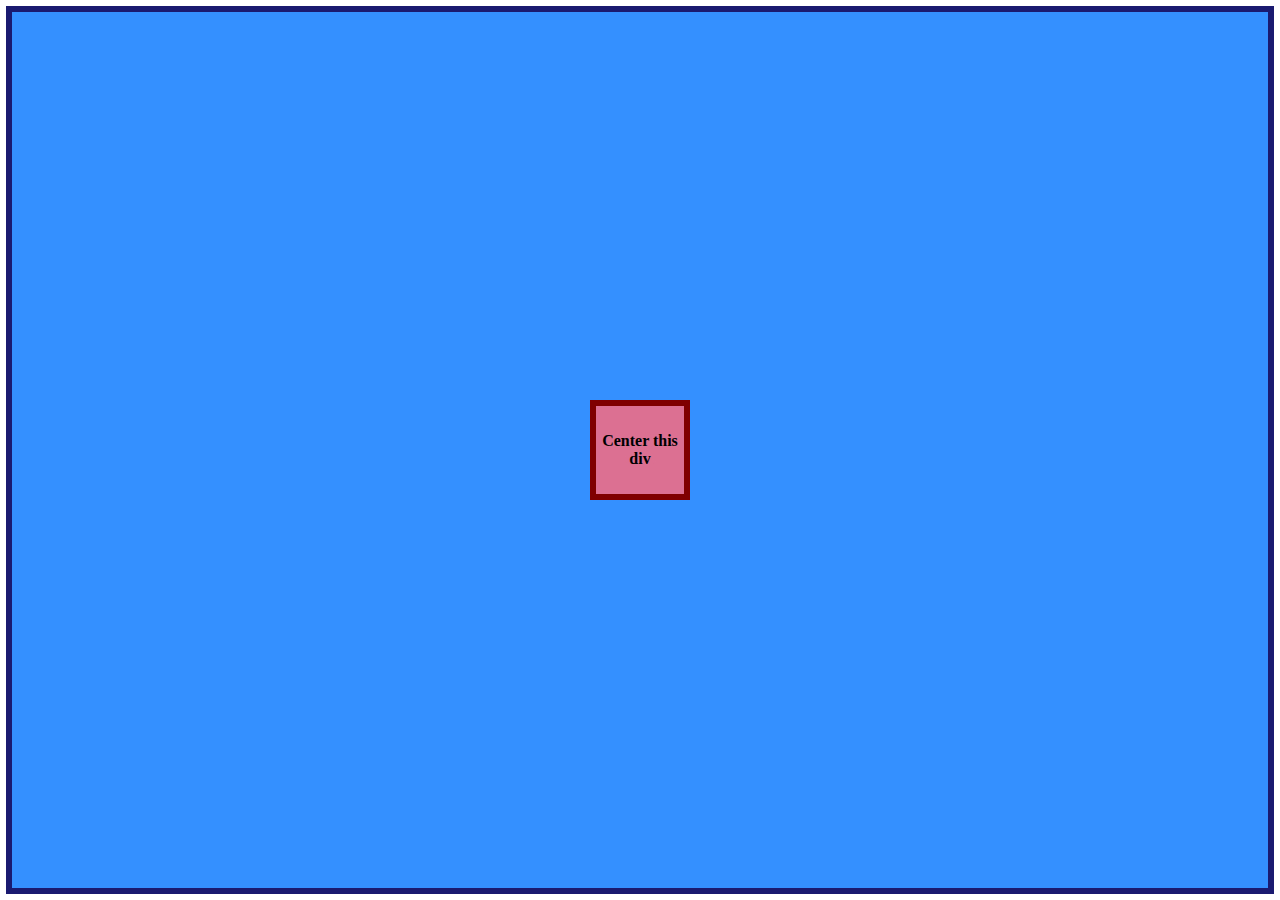
<file: css-flex/01-flex-center/index.html>
<!DOCTYPE html>
<html lang="en">
<head>
    <title>01-flex-center</title>
    <meta charset="UTF-8" />
    <meta name="viewport" content="width=device-width, initial-scale=1.0" />
    <link rel="stylesheet" href="./styles.css" />
</head>
<body>
    <div class="container">
        <div class="item">Center this div</div>
    </div>
</body>
</html>
</file>
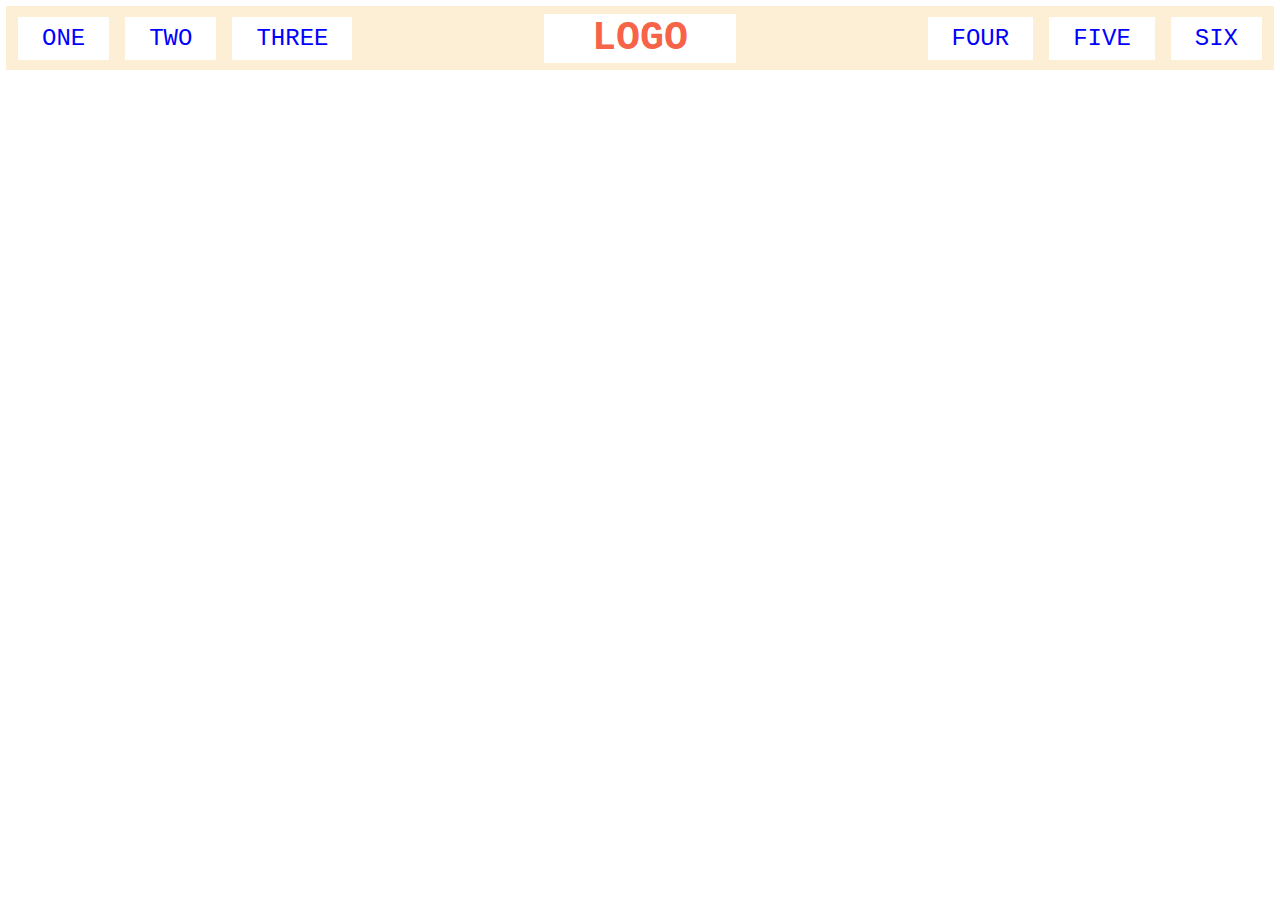
<file: css-flex/02-flex-header/index.html>
<!DOCTYPE html>
<html lang="en">
<head>
    <title>02-flex-header</title>
    <meta charset="UTF-8" />
    <meta name="viewport" content="width=device-width, initial-scale=1.0" />
    <link rel="stylesheet" href="./styles.css" />
</head>
<body>
    <header class="header">
        <ul class="left side">
            <li class="one item">ONE</li>
            <li class="two item">TWO</li>
            <li class="three item">THREE</li>
        </ul>
        <div class="logo item">LOGO</div>
        <ul class="right side">
            <li class="four item">FOUR</li>
            <li class="five item">FIVE</li>
            <li class="six item">SIX</li>
        </ul>
    </header>
</body>
</html>
</file>
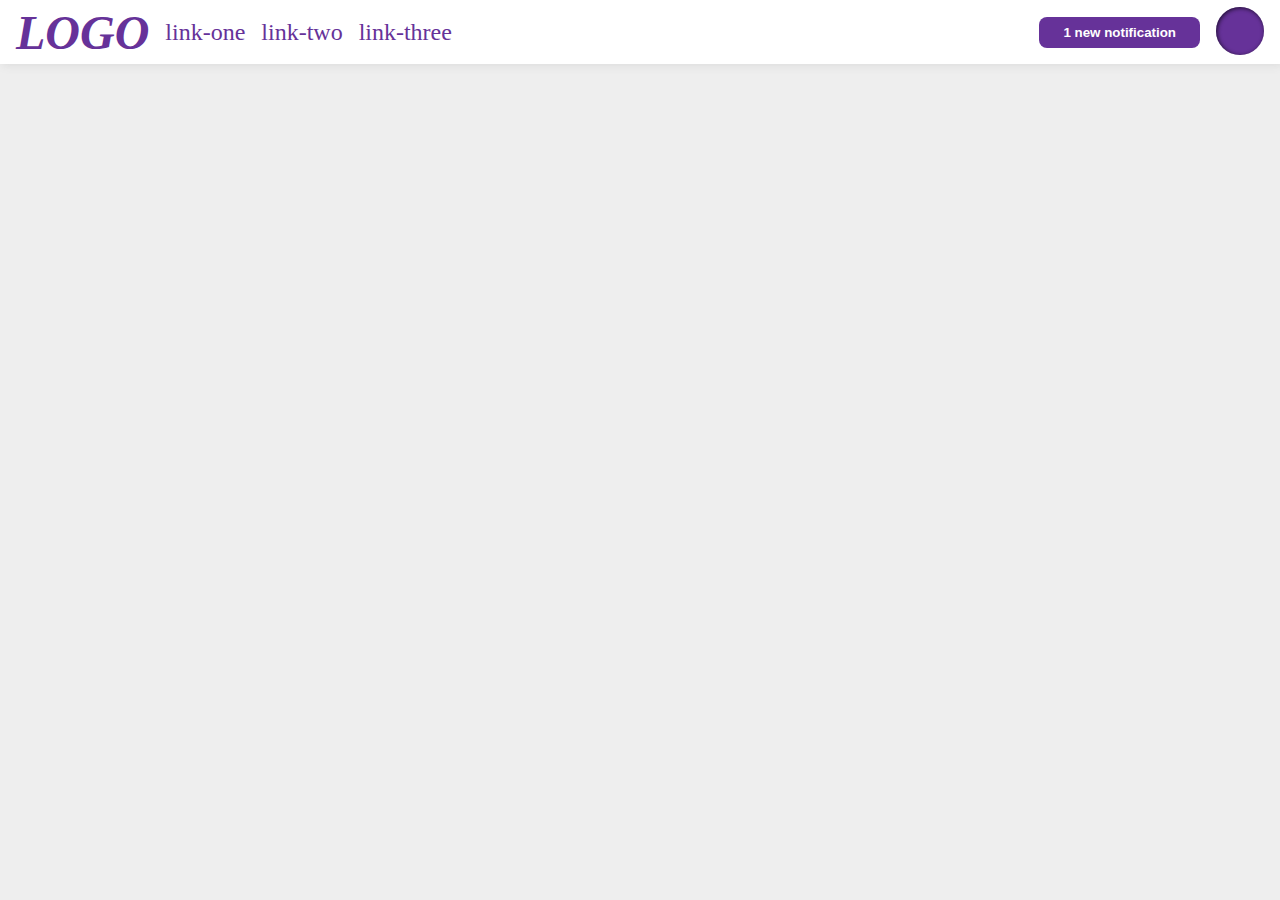
<file: css-flex/03-flex-header-2/index.html>
<!DOCTYPE html>
<html lang="en">
<head>
    <title>03-flex-header-02</title>
    <meta charset="UTF-8" />
    <meta name="viewport" content="width=device-width, initial-scale=1.0" />
    <link rel="stylesheet" href="./styles.css" />
</head>
<body>
    <header class="header">
        <ul class="left side">
            <li class="logo"><em>LOGO</em></li>
            <li class="link-one"><a href="">link-one</a></li>
            <li class="link-two"><a href="">link-two</a></li>
            <li class="link-three"><a href="">link-three</a></li>
        </ul>
        <ul class="right side">
            <li><button class="notifications">1 new notification</button></li>
            <li><button class="profile-icon"></button></li>
        </ul>
    </header>
</body>
</html>
</file>
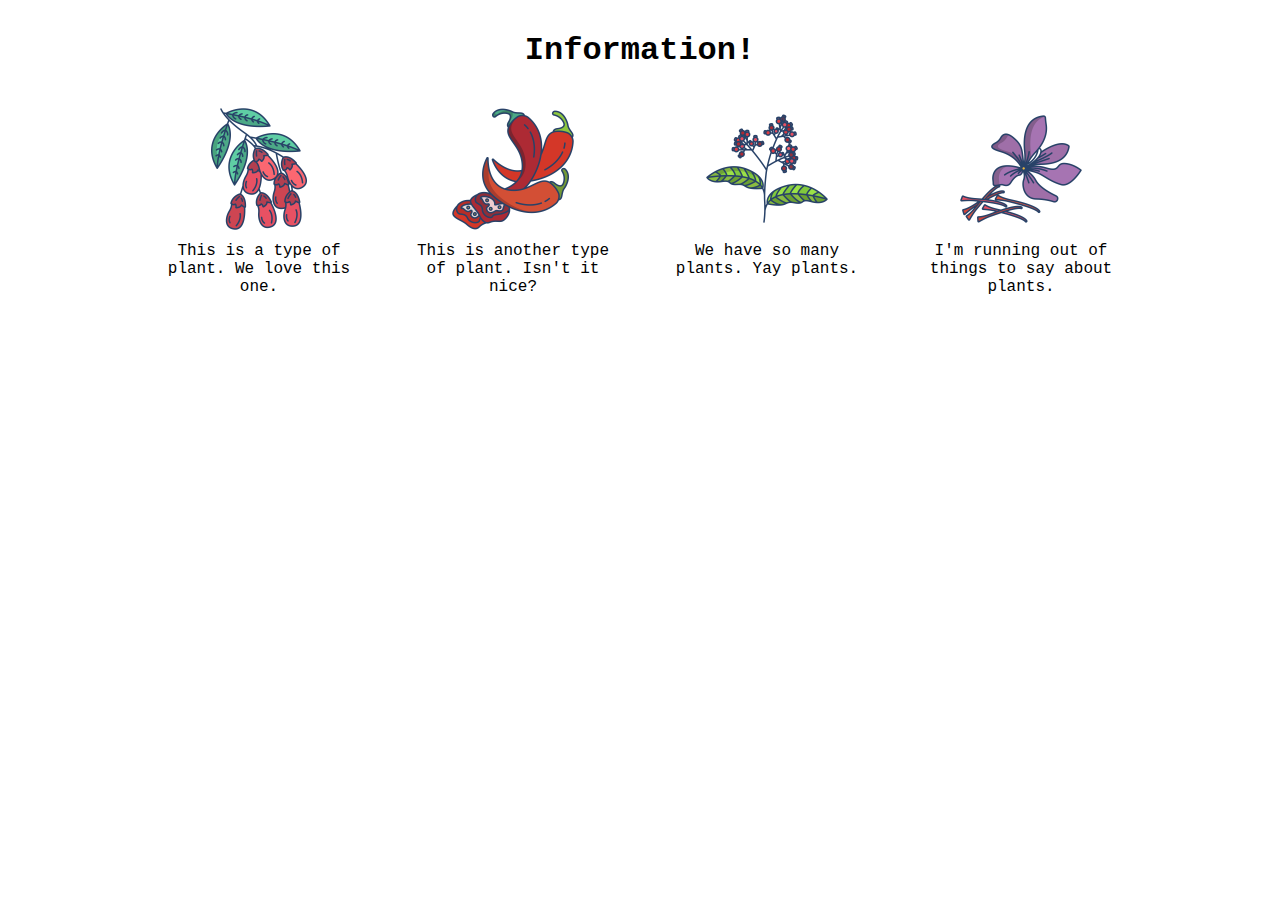
<file: css-flex/04-flex-information/index.html>
<!DOCTYPE html>
<html lang="en">
<head>
    <title>04-flex-information</title>
    <meta charset="UTF-8" />
    <meta name="viewport" content="width=device-width, initial-scale=1.0" />
    <link rel="stylesheet" href="./styles.css" />
</head>
<body>
    <div class="info-wrapper">
        <header class="info-header">Information!</header>
        <div class="info-content">
            <div class="item one">
                <img src="./images/barberry.png" alt="A barberry"/>
                <p>This is a type of plant. We love this one.</p>
            </div>
            <div class="item two">
                <img src="./images/chilli.png" alt="A chilli"/>
                <p>This is another type of plant. Isn't it nice?</p>
            </div>
            <div class="item three">
                <img src="./images/pepper.png" alt="A pepper"/>
                <p>We have so many plants. Yay plants.</p>
            </div>
            <div class="item four">
                <img src="./images/saffron.png" alt="A saffron"/>
                <p>I'm running out of things to say about plants.</p>
            </div>
        </div>
    </div>
</body>
</html>
</file>
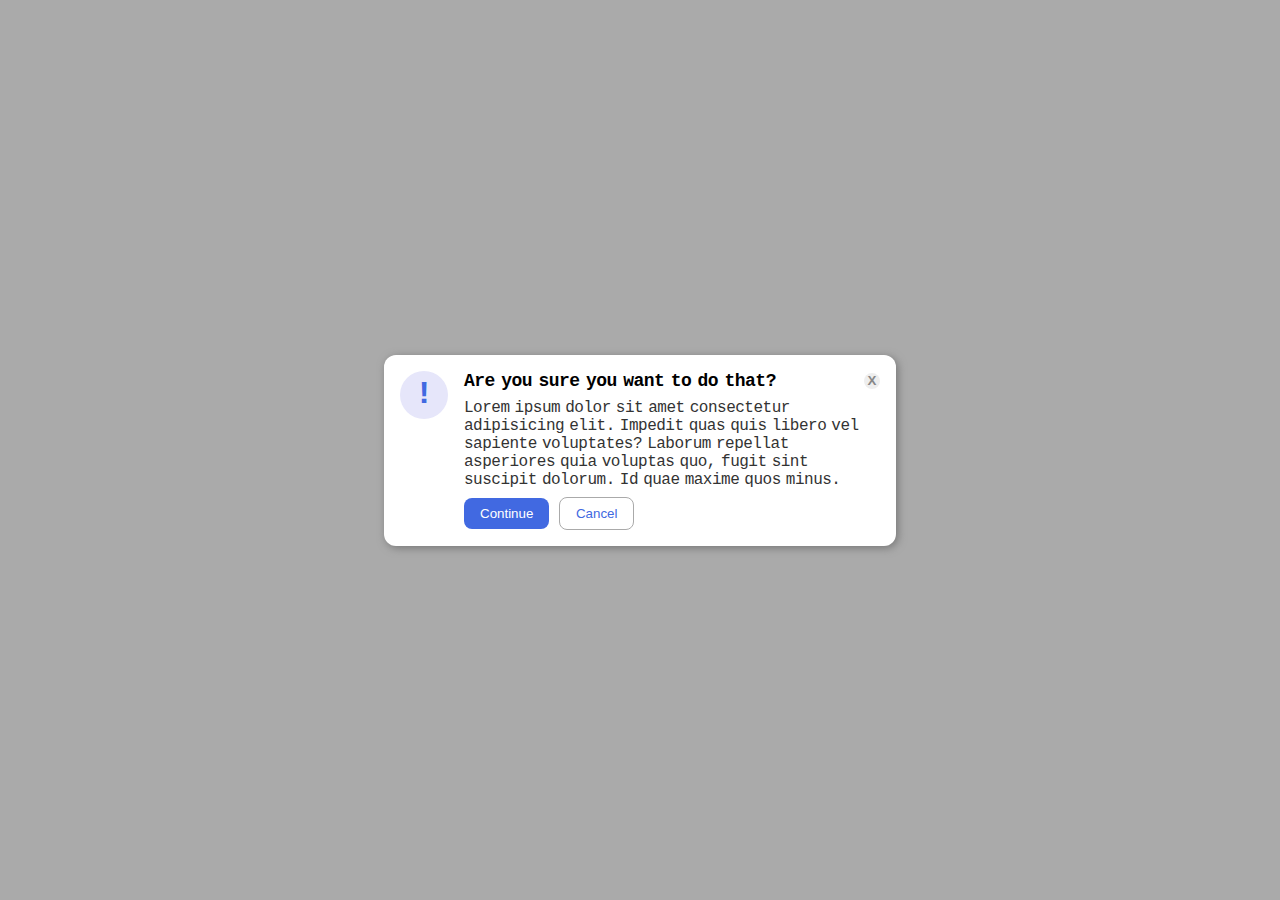
<file: css-flex/05-flex-modal/index.html>
<!DOCTYPE html>
<html lang="en">
<head>
    <title>05-flex-modal</title>
    <meta charset="UTF-8" />
    <meta name="viewport" content="width=device-width, initial-scale=1.0" />
    <link rel="stylesheet" href="./styles.css" />
</head>
<body>
    <div class="modal">
        <div class="icon">!</div>
        <div class="content">
            <header class="header">
                <p>Are you sure you want to do that?</p>
                <button class="x-button">X</button>
            </header> 
            <div class="text">
                Lorem ipsum dolor sit amet consectetur adipisicing elit. 
                Impedit quas quis libero vel sapiente voluptates? 
                Laborum repellat asperiores quia voluptas quo, fugit sint suscipit dolorum. 
                Id quae maxime quos minus.
            </div>
            <div class="buttons">
                <button class="continue button">Continue</button>
                <button class="cancel button">Cancel</button>
            </div>
        </div>
    </div>
</body>
</html>
</file>
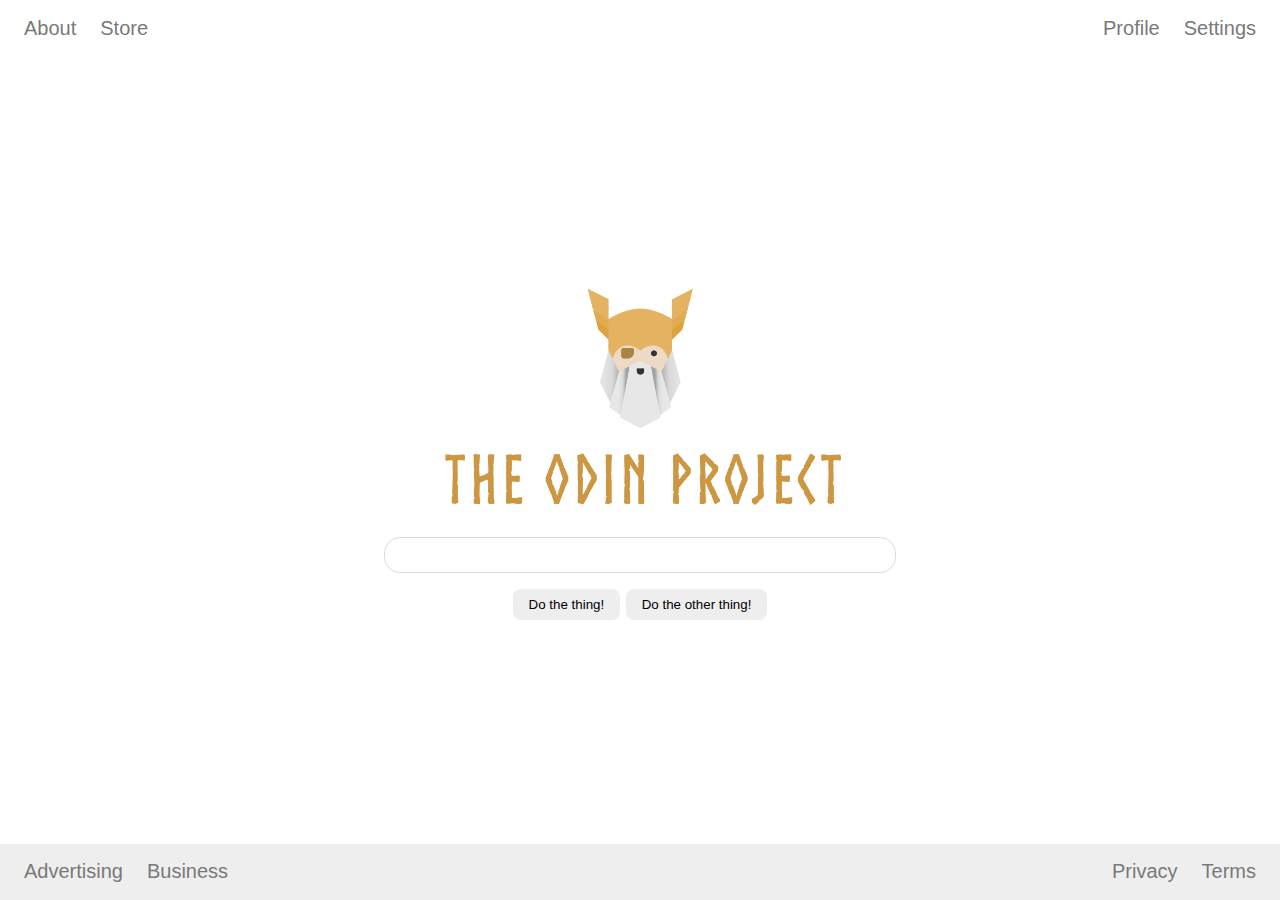
<file: css-flex/06-flex-layout/index.html>
<!DOCTYPE html>
<html lang="en">
<head>
    <title>06-flex-layout</title>
    <meta charset="UTF-8" />
    <meta name="viewport" content="width=device-width, initial-scale=1.0" />
    <link rel="stylesheet" href="./styles.css" />
</head>
<body>
    <header class="header">
        <ul class="left side">
            <li class="link"><a href="">About</a></li>
            <li class="link"><a href="">Store</a></li>
        </ul>
        <ul class="right side">
            <li class="link"><a href="">Profile</a></li>
            <li class="link"><a href="">Settings</a></li>
        </ul>
    </header>
    <main class="main">
        <img 
            class="logo" 
            src="./images/logo.png" 
            alt="Logo of the odin project" 
        />
        <input type="text" class="input-bar" name="input-bar" />
        <div class="buttons">
            <button class="button one">Do the thing!</button>
            <button class="button two">Do the other thing!</button>
        </div>
    </main>
    <footer class="footer">
        <ul class="left side">
            <li class="link"><a href="">Advertising</a></li>
            <li class="link"><a href="">Business</a></li>
        </ul>
        <ul class="right side">
            <li class="link"><a href="">Privacy</a></li>
            <li class="link"><a href="">Terms</a></li>
        </ul>
    </footer>
</body>
</html>
</file>
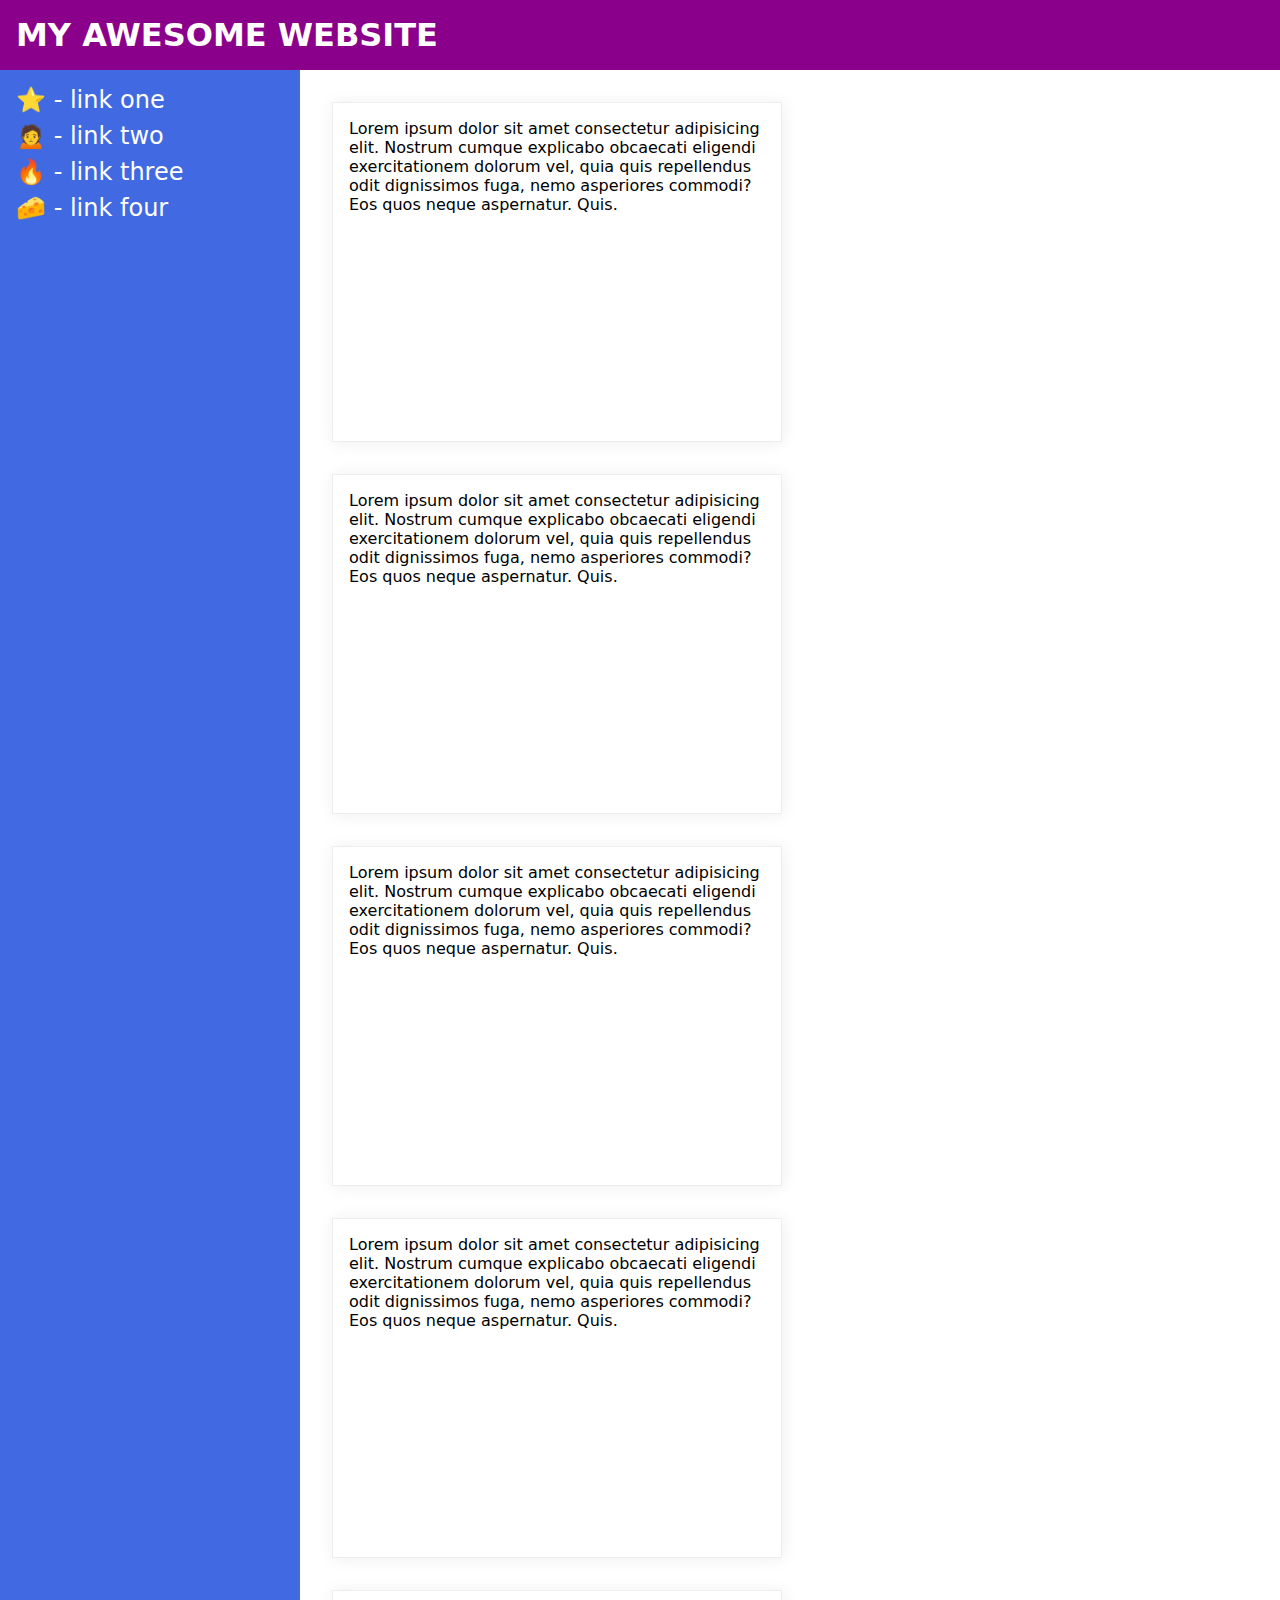
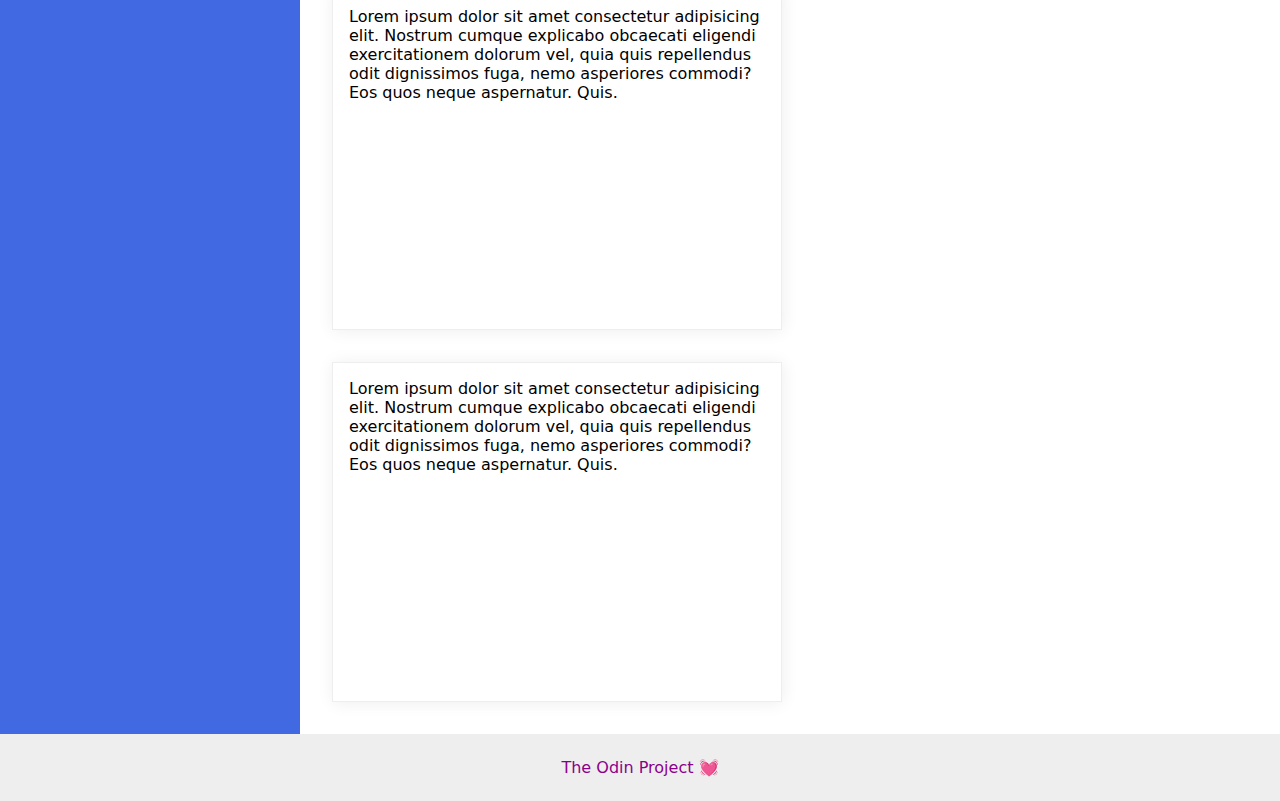
<file: css-flex/07-flex-layout-2/index.html>
<!DOCTYPE html>
<html lang="en">
<head>
    <title>07-flex-layout-2</title>
    <meta charset="UTF-8" />
    <meta name="viewport" content="width=device-width, initial-scale=1.0" />
    <link rel="stylesheet" href="./styles.css" />
</head>
<body>
    <header class="header">
        MY AWESOME WEBSITE
    </header>
    <main class="main">
        <div class="side-bar">
            <ul class="links">
                <li class="link"><a href="">⭐ - link one</a></li>
                <li class="link"><a href="">🙍 - link two</a></li>
                <li class="link"><a href="">🔥 - link three</a></li>
                <li class="link"><a href="">🧀 - link four</a></li>
            </ul>
        </div>
        <div class="content">
            <article class="articles">
                Lorem ipsum dolor sit amet consectetur adipisicing elit. 
                Nostrum cumque explicabo obcaecati eligendi exercitationem dolorum vel, 
                quia quis repellendus odit dignissimos fuga, nemo asperiores commodi? 
                Eos quos neque aspernatur. Quis.
            </article>
            <article class="articles">
                Lorem ipsum dolor sit amet consectetur adipisicing elit. 
                Nostrum cumque explicabo obcaecati eligendi exercitationem dolorum vel, 
                quia quis repellendus odit dignissimos fuga, nemo asperiores commodi? 
                Eos quos neque aspernatur. Quis.
            </article>
            <article class="articles">
                Lorem ipsum dolor sit amet consectetur adipisicing elit. 
                Nostrum cumque explicabo obcaecati eligendi exercitationem dolorum vel, 
                quia quis repellendus odit dignissimos fuga, nemo asperiores commodi? 
                Eos quos neque aspernatur. Quis.
            </article>
            <article class="articles">
                Lorem ipsum dolor sit amet consectetur adipisicing elit. 
                Nostrum cumque explicabo obcaecati eligendi exercitationem dolorum vel, 
                quia quis repellendus odit dignissimos fuga, nemo asperiores commodi? 
                Eos quos neque aspernatur. Quis.
            </article>
            <article class="articles">
                Lorem ipsum dolor sit amet consectetur adipisicing elit. 
                Nostrum cumque explicabo obcaecati eligendi exercitationem dolorum vel, 
                quia quis repellendus odit dignissimos fuga, nemo asperiores commodi? 
                Eos quos neque aspernatur. Quis.
            </article>
            <article class="articles">
                Lorem ipsum dolor sit amet consectetur adipisicing elit. 
                Nostrum cumque explicabo obcaecati eligendi exercitationem dolorum vel, 
                quia quis repellendus odit dignissimos fuga, nemo asperiores commodi? 
                Eos quos neque aspernatur. Quis.
            </article>
        </div>
    </main>
    <footer class="footer">
        The Odin Project 💓
    </footer>
</body>
</html>
</file>
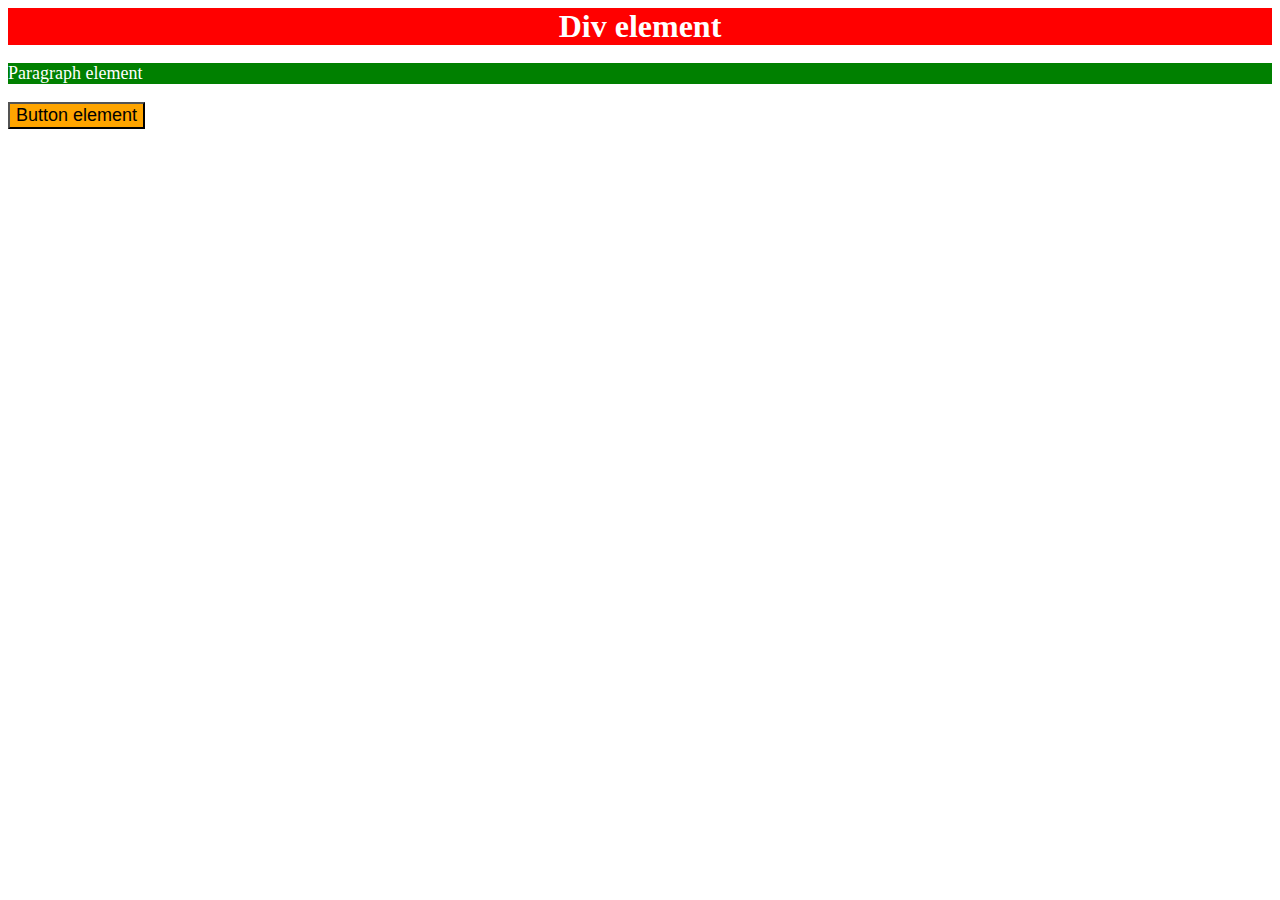
<file: css-foundations/01-css-methods/index.html>
<!DOCTYPE html>
<html lang="en">
<head>
    <meta charset="UTF-8" />
    <meta name="viewport" content="width=device-width, initial-scale=1.0" />
    <link rel="stylesheet" href="./styles.css" />
    <title>css-methods</title>
    <style>
        p {
            color: white;
            font-size: 1.125rem;
            background-color: green;
        }
    </style>
</head>
<body>
    <div>Div element</div>
    <p>Paragraph element</p>
    <button style="font-size: 1.125rem; background-color: orange;">Button element</button>
</body>
</html>
</file>
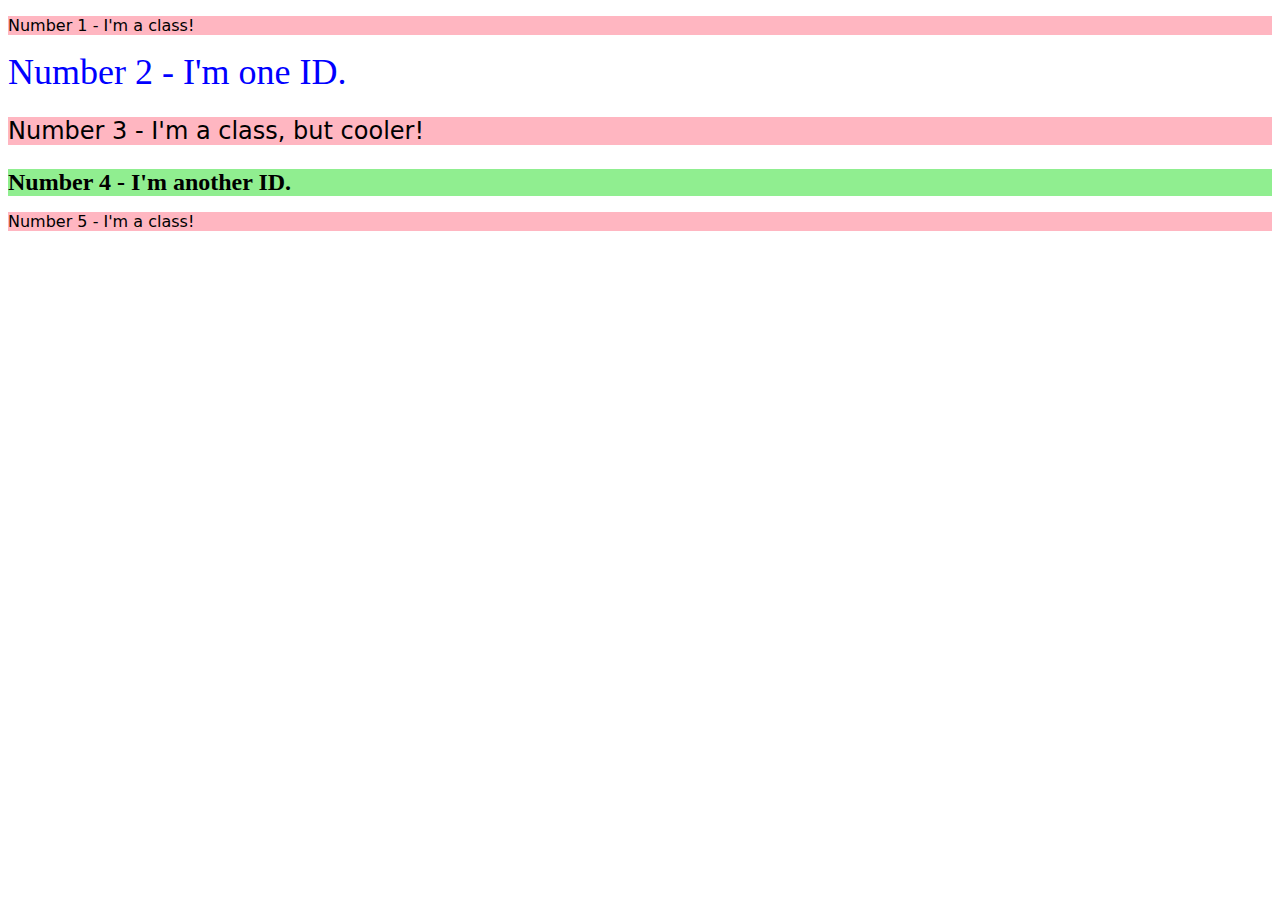
<file: css-foundations/02-class-id-selectors/index.html>
<!DOCTYPE html>
<html lang="en">
<head>
    <meta charset="UTF-8" />
    <meta name="viewport" content="width=device-width, initial-scale=1.0" />
    <link rel="stylesheet" href="./styles.css" />
    <title>class-id-selectors</title>
</head>
<body>
    <p class="odd">Number 1 - I'm a class!</p>
    <div id="elem2nd">Number 2 - I'm one ID.</div>
    <p class="odd" id="elem3rd">Number 3 - I'm a class, but cooler!</p>
    <div id="elem4th">Number 4 - I'm another ID.</div>
    <p class="odd">Number 5 - I'm a class!</p>
</body>
</html>
</file>
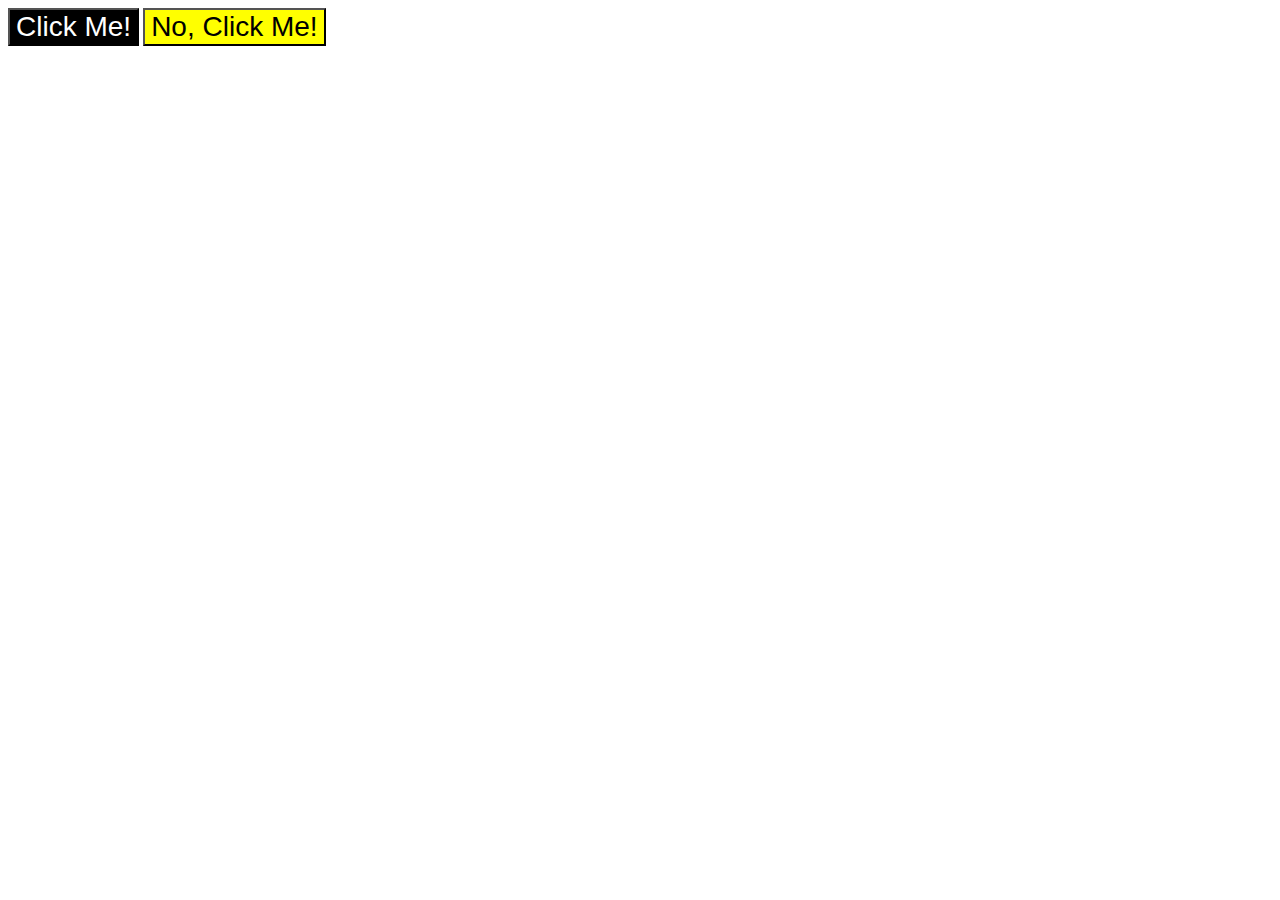
<file: css-foundations/03-grouping-selectors/index.html>
<!DOCTYPE html>
<html lang="en">
<head>
    <meta charset="UTF-8" />
    <meta name="viewport" content="width=device-width, initial-scale=1.0" />
    <link rel="stylesheet" href="./styles.css" />
    <title>03-grouping-selectors</title>
</head>
<body>
    <button class="button black">Click Me!</button>
    <button class="button yellow">No, Click Me!</button>
</body>
</html>
</file>
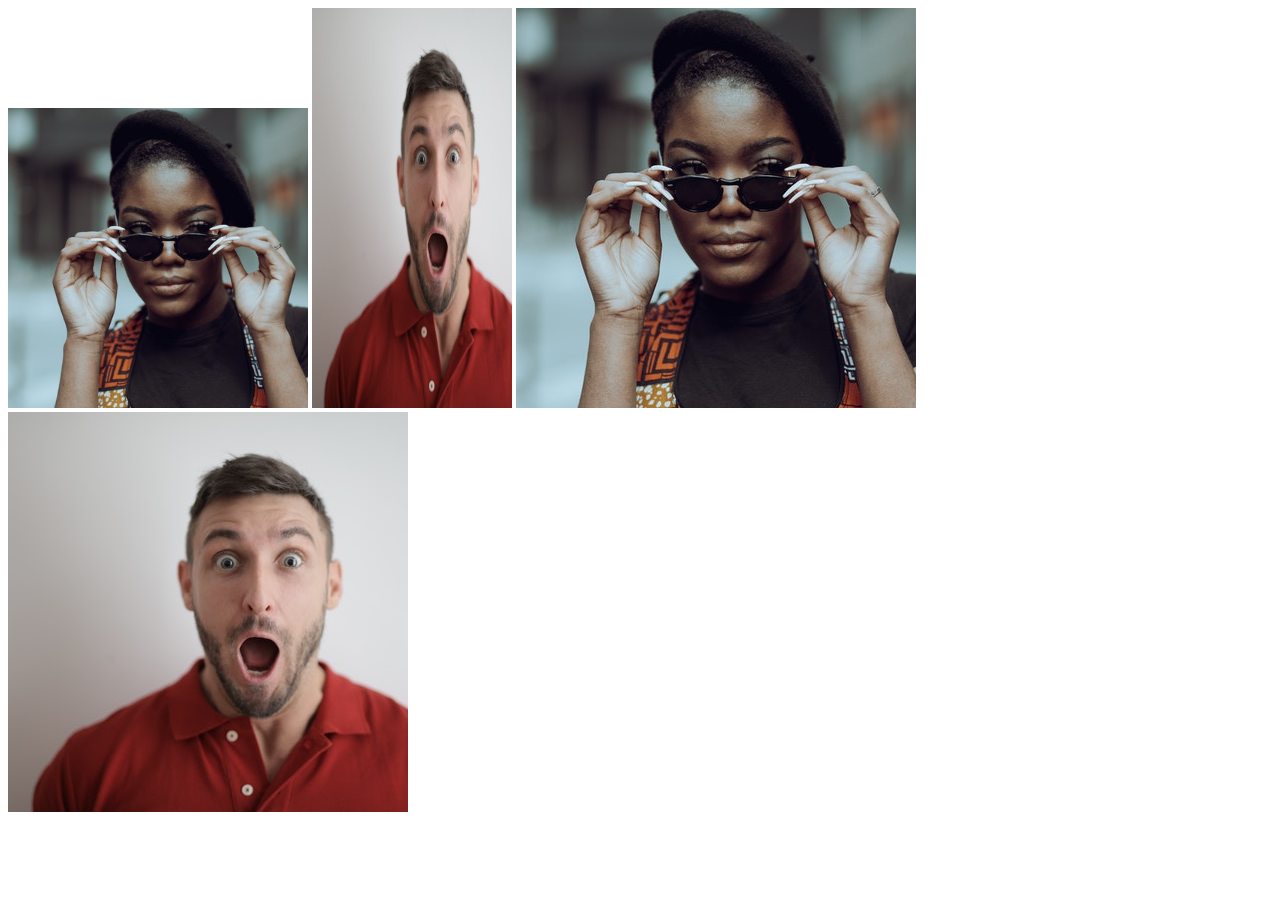
<file: css-foundations/04-chaining-selectors/index.html>
<!DOCTYPE html>
<html lang="en">
<head>
    <meta charset="UTF-8" />
    <meta name="viewport" content="width=device-width, initial-scale=1.0" />
    <link rel="stylesheet" href="./styles.css" />
    <title>04-chaining-selectors</title>
</head>
<body>
    <img class="avatar proportioned" src="./images/pexels-katho-mutodo-8434791.jpg" />
    <img class="avatar distorted" src="./images/pexels-andrea-piacquadio-3777931.jpg"/>
    <img class="avatar" src="./images/pexels-katho-mutodo-8434791.jpg" />
    <img class="avatar" src="./images/pexels-andrea-piacquadio-3777931.jpg"/>
</body>
</html>
</file>
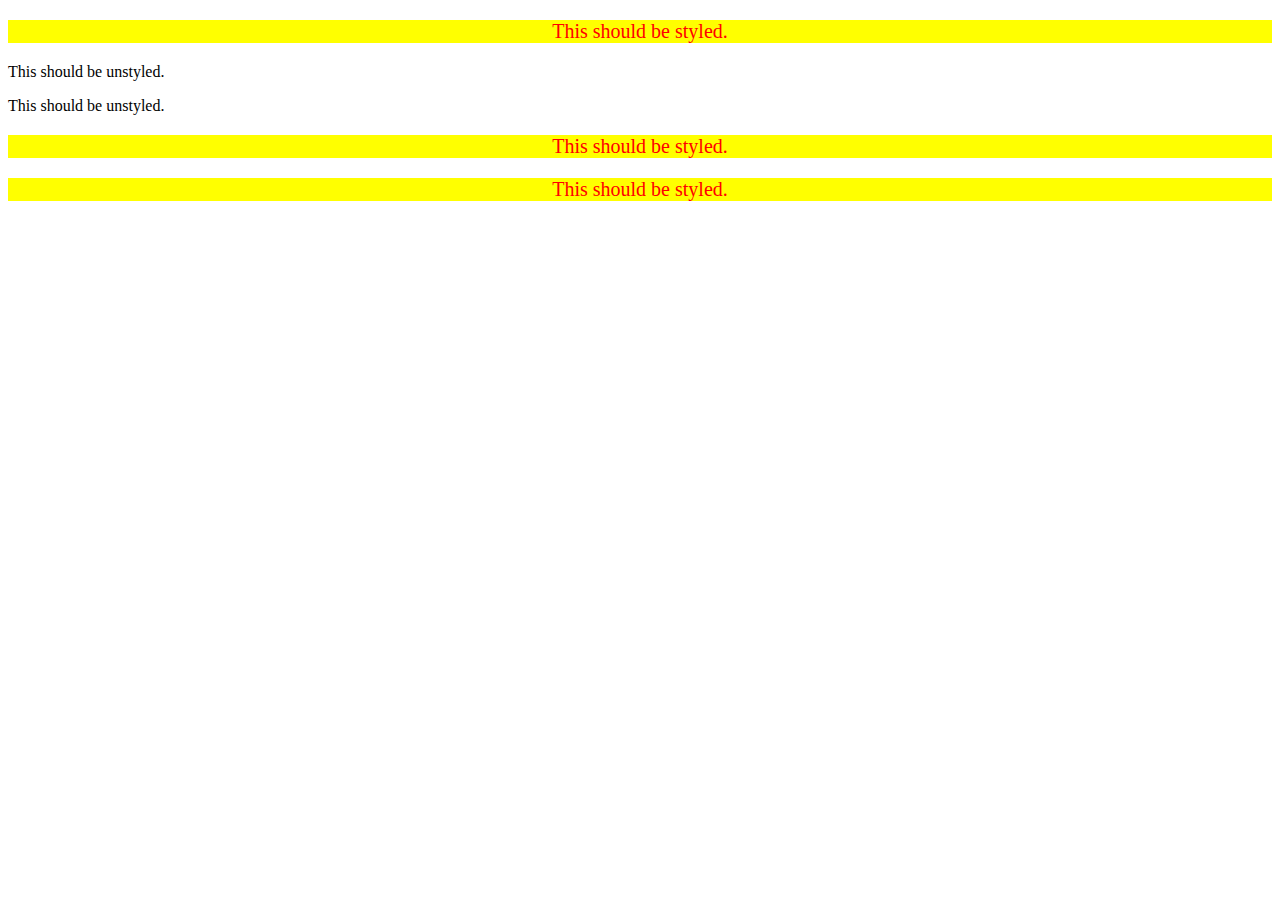
<file: css-foundations/05-descendant-combinator/index.html>
<!DOCTYPE html>
<html lang="en">
<head>
    <meta charset="UTF-8" />
    <meta name="viewport" content="width=device-width, initial-scale=1.0" />
    <link rel="stylesheet" href="./styles.css" />
    <title>05-descendant-combinator</title>
</head>
<body>
    <div><p>This should be styled.</p></div>
    <p>This should be unstyled.</p>
    <p>This should be unstyled.</p>
    <div><p>This should be styled.</p></div>
    <div><p>This should be styled.</p></div>
</body>
</html>
</file>
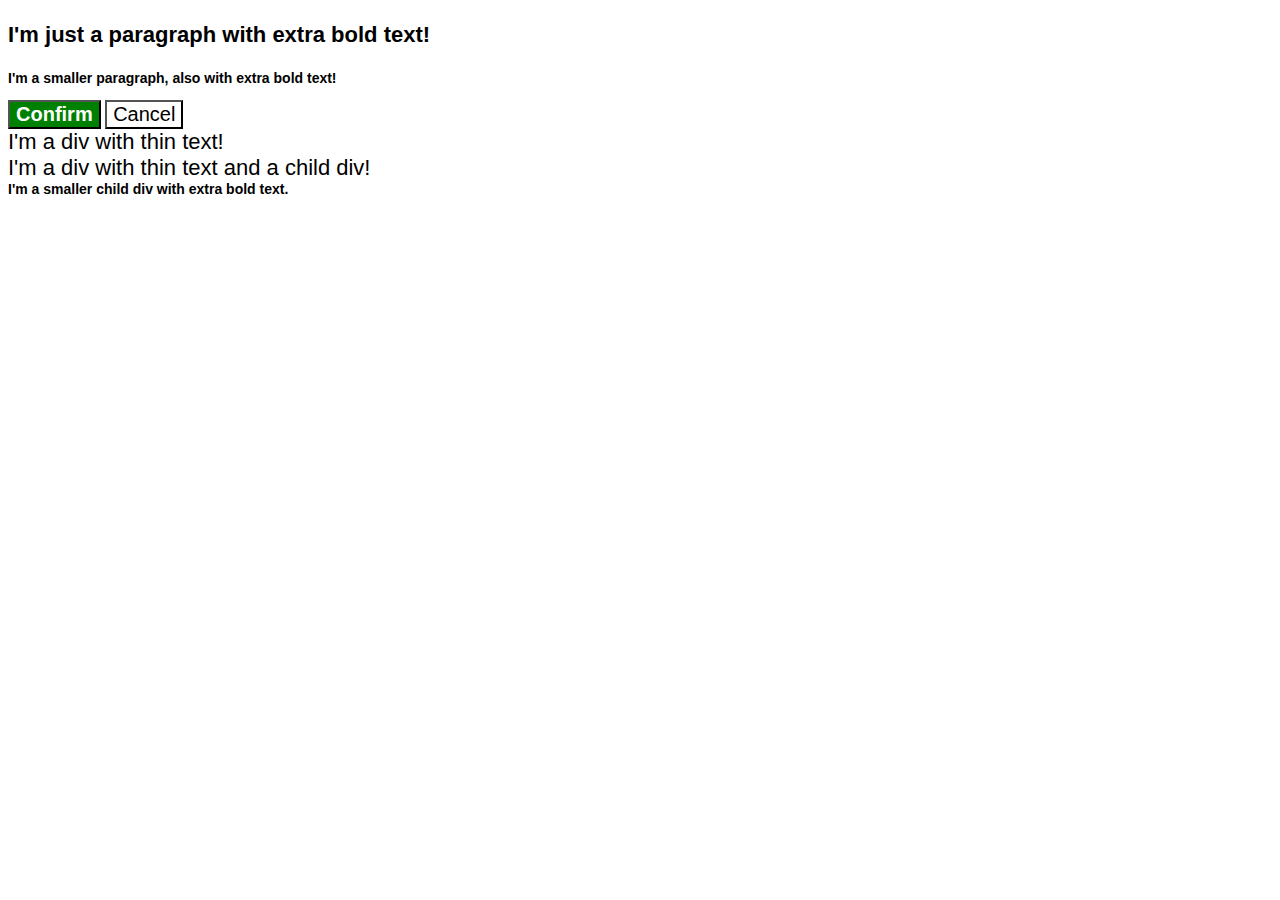
<file: css-foundations/06-cascade-fix/index.html>
<!DOCTYPE html>
<html lang="en">
  <head>
    <meta charset="UTF-8">
    <meta http-equiv="X-UA-Compatible" content="IE=edge">
    <meta name="viewport" content="width=device-width, initial-scale=1.0">
    <title>Fix the Cascade</title>
    <link rel="stylesheet" href="styles.css">
  </head>
  <body>
    <p class="para">I'm just a paragraph with extra bold text!</p>
    <p class="para small-para">I'm a smaller paragraph, also with extra bold text!</p>

    <button id="confirm-button" class="button confirm">Confirm</button>
    <button id="cancel-button" class="button cancel">Cancel</button>

    <div class="text">I'm a div with thin text!</div>
    <div class="text">I'm a div with thin text and a child div!
      <div class="text child">I'm a smaller child div with extra bold text.</div>
    </div>
  </body>
</html>
</file>
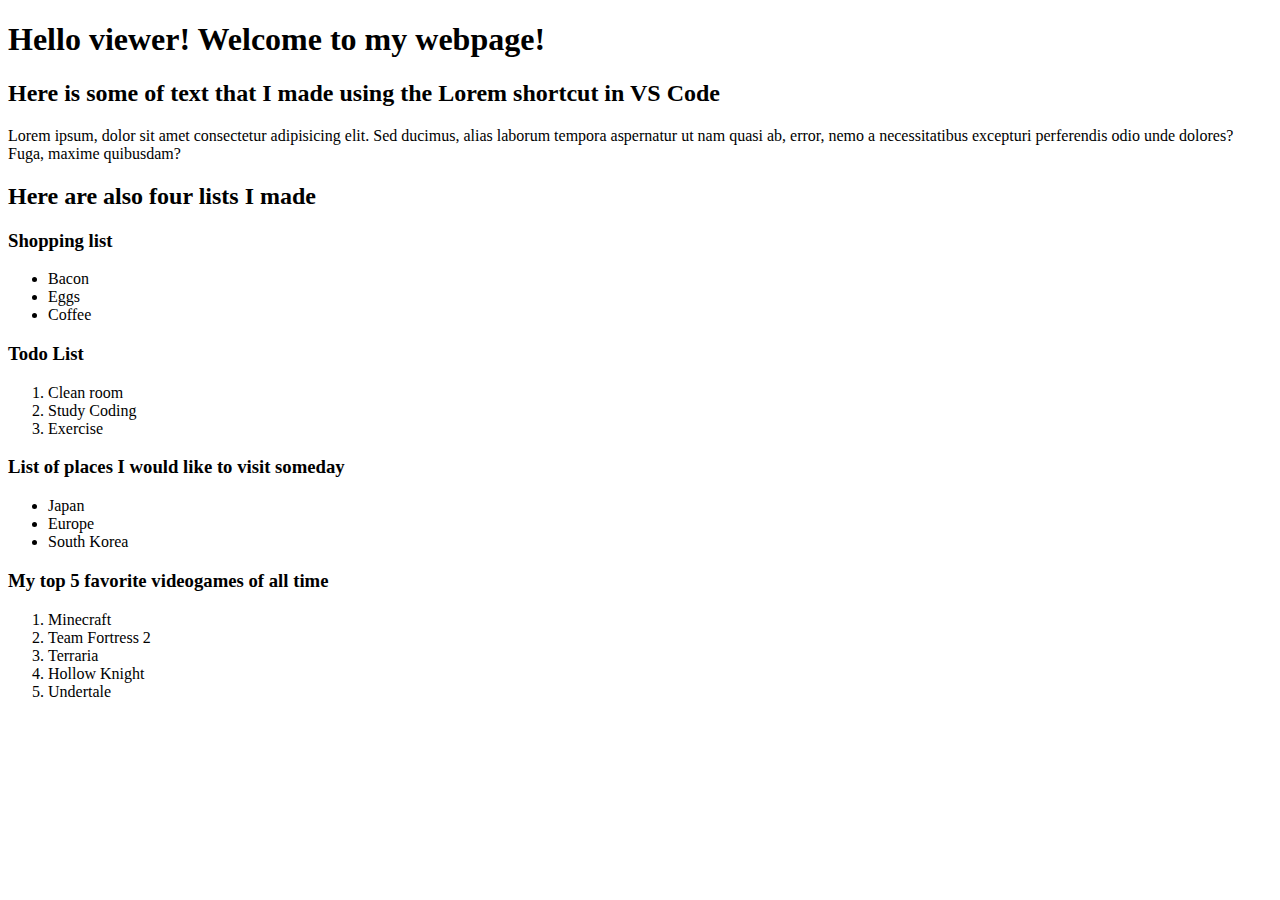
<file: html-basics/html-boilerplate/index.html>
<!DOCTYPE html>
<html lang="en">
    <head>
        <meta charset="UTF-8" />
        <meta name="viewport" content="width=device-width, initial-scale=1.0" />
        <title>HTML Basics</title>
    </head>
    <body>
        <h1>Hello viewer! Welcome to my webpage!</h1>
        <h2>Here is some of text that I made using the Lorem shortcut in VS Code</h2>
        <p>Lorem ipsum, dolor sit amet consectetur adipisicing elit. Sed ducimus, alias laborum tempora aspernatur ut nam quasi ab, error, nemo a necessitatibus excepturi perferendis odio unde dolores? Fuga, maxime quibusdam?</p>

        <h2>Here are also four lists I made</h2>
        <h3>Shopping list</h3>
        <ul>
            <li>Bacon</li>
            <li>Eggs</li>
            <li>Coffee</li>
        </ul>
        <h3>Todo List</h3>
        <ol>
            <li>Clean room</li>
            <li>Study Coding</li>
            <li>Exercise</li>
        </ol>
        <h3>List of places I would like to visit someday</h3>
        <ul>
            <li>Japan</li>
            <li>Europe</li>
            <li>South Korea</li>
        </ul>
        <h3>My top 5 favorite videogames of all time</h3>
        <ol>
            <li>Minecraft</li>
            <li>Team Fortress 2</li>
            <li>Terraria</li>
            <li>Hollow Knight</li>
            <li>Undertale</li>
        </ol>
    </body>
</html>
</file>
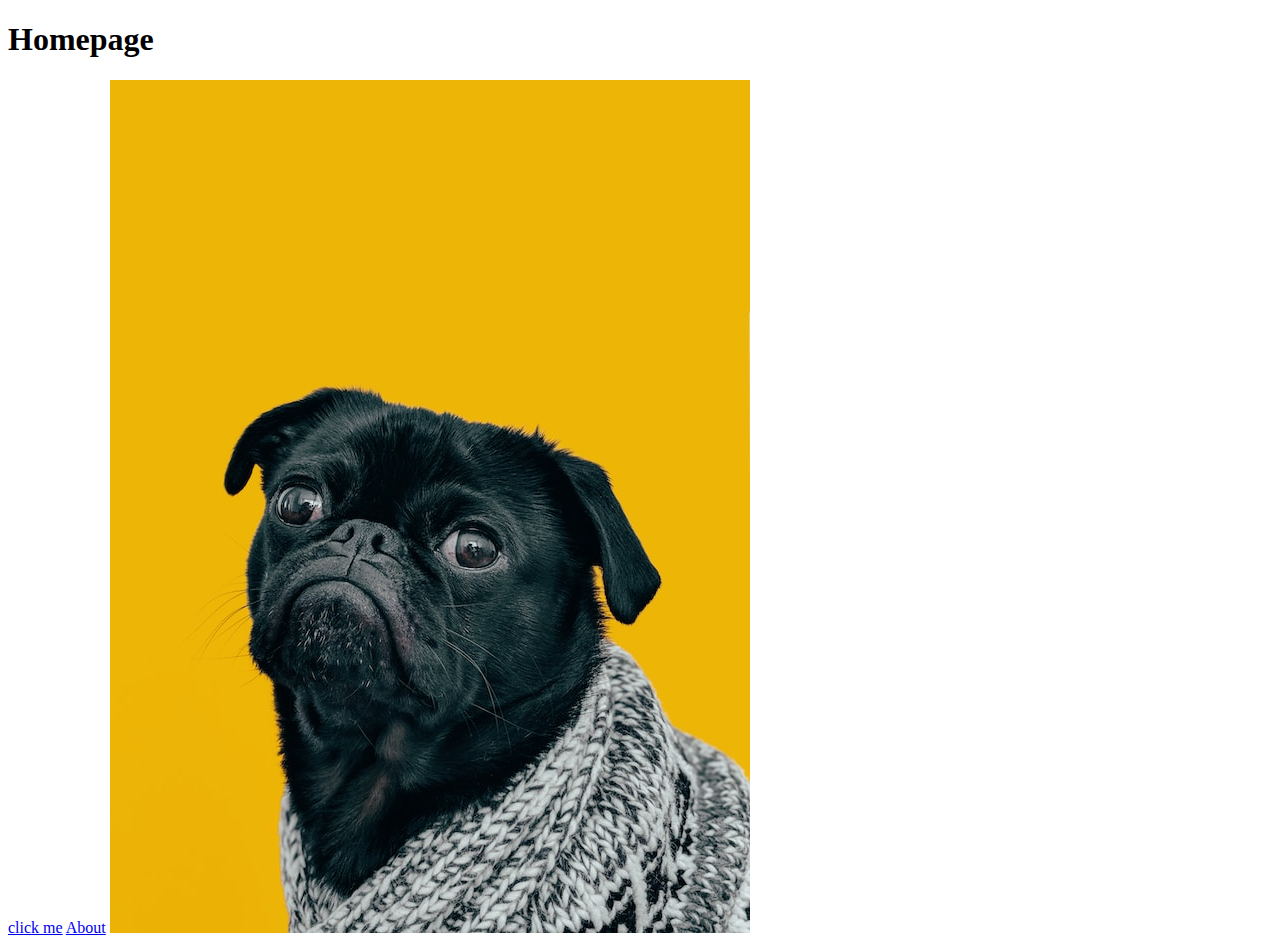
<file: html-basics/odin-links-and-images/index.html>
<!DOCTYPE html>
<html lang="en">
    <head>
        <meta charset="UTF-8" />
        <meta name="viewport" content="width=device-width, initial-scale=1.0" />
        <title>HTML Basics</title>
    </head>
    <body>
        <h1>Homepage</h1>
        <a href="https://www.theodinproject.com/about" target="_blank" rel="noopener noreferrer">click me</a>
        <a href="./pages/about.html">About</a>
        <img src="./images/dog.jpg" alt="The dog named Charles looking at the camera" />
    </body>
</html>
</file>
<file: css-flex/01-flex-center/styles.css>
* {
    box-sizing: border-box;
    margin: 0;
}

.container {
    height: calc(100vh - 12px);
    border: 6px solid #191A70;
    margin: 6px;
    display: flex;
    justify-content: center;
    align-items: center;
    background-color: #3590FF;
}

.item {
    width: 100px;
    height: 100px;
    border: 6px solid #800000;
    display: flex;
    justify-content: center;
    align-items: center;
    background-color: #DB7093;
    text-align: center;
    font-weight: bold;
}
</file>
<file: css-flex/02-flex-header/styles.css>
*,
::before,
::after {
   box-sizing: border-box; 
   margin: 0;
}

.header {
    width: auto;
    height: 64px;
    padding: 12px;
    margin: 6px;
    display: flex;
    justify-content: space-between;
    gap: 16px;
    align-items: center;
    background-color: #FDEFD5;
}

.side {
    margin: 0;
    padding: 0;
    display: flex;
    gap: 16px;
    list-style-type: none;
}

.item {
    padding: 8px 24px;
    background-color: #FFFFFF;
    color: blue;
    text-align: center;
    font-size: 1.5rem;
    font-family: 'Courier New', 'Courier', 'monospace';
}

.logo {
    padding: 2px 48px;
    color: #F66348;
    font-size: 2.5rem;
    font-weight: bold;
}
</file>
<file: css-flex/03-flex-header-2/styles.css>
*,
::before,
::after {
    box-sizing: border-box;
    margin: 0;
}

body {
    background-color: #EEEEEE;
}

a {
    color: #663299;
    font-size: 1.5rem;
    text-decoration: none;
}
    
.header {
    width: auto;
    height: 64px;
    padding: 16px;
    display: flex;
    justify-content: space-between;
    align-items: center;
    background-color: #FFFFFF;
    box-shadow: 2px 2px 8px #DDDDDD;
}

.side {
    padding: 0;
    margin: 0;
    display: flex;
    justify-content: center;
    align-items: center;
    gap: 16px;
    list-style: none;
}

.logo {
    color: #663299;
    font-size: 3rem;
    font-weight: bold;
    text-align: center;
}

.notifications {
    padding: 8px 24px;
    border: 0;
    border-radius: 8px;
    background-color: #663299;
    color: #FFFFFF;
    font-weight: bold;
    cursor: pointer;
}

.profile-icon {
    width: 48px;
    height: 48px;
    border: 0;
    border-radius: 50%;
    background-color: #663299;
    box-shadow: 1px 1px 4px inset #1f0f30;
    cursor: pointer;
}
</file>
<file: css-flex/04-flex-information/styles.css>
*,
::before,
::after {
    box-sizing: border-box;
    margin: 0;
}

body {
    height: 100vh;
    display: flex;
    justify-content: center;
}

img {
    width: 128px;
    height: auto;
    margin: 4px;
}

.info-header {
    margin: 32px;
    font-size: 2rem;
    font-weight: bold;
    font-family: 'Courier New', 'Courier', 'monospace';
    text-align: center;
}

.info-content {
    display: flex;
    gap: 54px;
}

.item {
    width: 200px;
    height: auto;
    font-size: 1rem;
    font-family: 'Courier New', 'Courier', 'monospace';
    text-align: center;
}
</file>
<file: css-flex/05-flex-modal/styles.css>
*,
::before,
::after {
    box-sizing: border-box;
    margin: 0;
}

html {
    font-family: 'Courier New', 'Courier', 'monospace';
}

body {
    height: 100vh;
    display: flex;
    justify-content: center;
    align-items: center;
    background-color: #AAAAAA;
}

.modal {
    width: 512px;
    height: auto;
    padding: 16px;
    display: flex; 
    gap: 16px; 
    border-radius: 12px;
    box-shadow: 2px 2px 8px #777777;
    background-color: #FFFFFF;
}

.icon {
    height: 48px;
    width: 48px;
    border-radius: 50%;
    display: flex;
    justify-content: center;
    align-items: center;
    background-color: #E6E6FA;
    color: #4169E1;
    font-size: 2rem;
    font-weight: bold;
    flex-shrink: 0;
}

.content {
    display: flex;
    flex-direction: column;
    gap: 8px;
}

.header {
    display: flex;
    justify-content: space-between;
    align-items: center;
    font-size: 1.125rem;
    font-weight: bold;
    letter-spacing: -0.5px;
    word-spacing: -4px;
}

.x-button {
    width: 16px;
    height: 16px;
    padding: 0;
    border: 0;
    border-radius: 50%;
    background-color: #EEEEEE;
    color: #888888;
    font-weight: bold;
}

.text {
    color: #333333;
    letter-spacing: -0.5px;
    word-spacing: -4px;
}

.button {
    padding: 8px 16px; 
    border: 0;  
    border-radius: 8px;
}

.continue {
    color: #FFFFFF;
    background-color: #4169E1;
}

.cancel {
    color: #4169E1;
    background-color: #FFFFFF;
    border: 1px solid #AAAAAA;
}
</file>
<file: css-flex/06-flex-layout/styles.css>
*,
::before,
::after {
    box-sizing: border-box;
    margin: 0;
}

html {
    color: #797979;
    font-family: 'Arial', 'Helvetica', 'sans-serif';
    font-size: 1.25rem;
}

body {
    height: 100vh;
    display: flex;
    flex-direction: column;
}

ul {
    padding: 0;
    display: flex;
    gap: 24px;
    list-style: none;
}

a { 
    color: #797979;
    text-decoration: none;
}

.header,
.footer {
    width: auto;
    height: 64px;
    padding: 0 24px;
    display: flex;
    justify-content: space-between;
    align-items: center;
}

.footer {
    background-color: #EEEEEE;
}

.main {
    width: auto;
    height: 100vh;
    display: flex;
    flex-direction: column;
    justify-content: center;
    align-items: center;
    gap: 16px;
}

.logo {
    width: 640px;
    height: auto;
}

.input-bar {
    width: 512px;
    height: 36px;
    padding: 16px;
    border: 1px solid #DBDBDB;
    border-radius: 16px;
}

.button {
    padding: 8px 16px;
    border: 0;
    border-radius: 8px;
    background-color: #EEEEEE;
    cursor: pointer;
}

.button:active {
    background-color: #777777;
    color: #EEEEEE;
}
</file>
<file: css-flex/07-flex-layout-2/styles.css>
*,
::before,
::after {
    box-sizing: border-box;
    margin: 0;
}

html {
    font-family: system-ui, -apple-system, BlinkMacSystemFont, 'Segoe UI', Roboto, Oxygen, Ubuntu, Cantarell, 'Open Sans', 'Helvetica Neue', sans-serif;
}

body {
    height: 100vh;
    display: flex;
    flex-direction: column;
}

ul {
    padding: 0;
    list-style: none;
}

a {
    color: #FFFFFF;
    font-size: 1.5rem;
    text-decoration: none;
}

.header {
    width: auto;
    padding: 16px;
    display: flex;
    align-items: center;
    background-color: #8B008B;
    color: #FFFFFF;
    font-size: 2rem;
    font-weight: 900;
}

.main {
    width: auto;
    height: auto;
    display: flex;
}

.content {
    padding: 32px;
    display: flex;
    flex-flow: row wrap;
    gap: 32px;
}

.articles {
    width: 450px;
    height: 340px;
    padding: 16px;
    border: 1px solid #EEEEEE;
    box-shadow: 1px 1px 16px #EEEEEE;
}

.side-bar {
    width: 300px;
    height: auto;
    padding: 16px;
    background-color: #4169E1;
    flex-shrink: 0;
}

.links {
    display: flex;
    flex-direction: column;
    gap: 8px;
}

.footer {
    width: auto;
    padding: 24px 16px;
    display: flex;
    justify-content: center;
    align-items: center;
    background-color: #EEEEEE;
    color: #8B008B;
}
</file>
<file: css-foundations/01-css-methods/styles.css>
div {
    color: white;
    font-size: 2rem;
    font-weight: bold;
    text-align: center;
    background-color: red;
}
</file>
<file: css-foundations/02-class-id-selectors/styles.css>
.odd {
    font-family: 'Verdana', 'DejaVu Sans', 'sans-serif';
    background-color: lightpink;
}

#elem2nd {
    color: blue;
    font-size: 2.25rem;
}

#elem3rd {
    font-size: 1.5rem;
}

#elem4th {
    font-size: 1.5rem;
    font-weight: bold;
    background-color: lightgreen;
}
</file>
<file: css-foundations/03-grouping-selectors/styles.css>
.button {
    font-size: 1.75rem;
    font-family: 'Helvetica', 'Times New Roman', 'sans-serif';
}

.black {
    color: white;
    background-color: black;
}

.yellow {
    background-color: yellow;
}
</file>
<file: css-foundations/04-chaining-selectors/styles.css>
.avatar.proportioned {
    width: 300px;
    height: auto;
}

.avatar.distorted {
    width: 200px;
    height: 400px;
}
</file>
<file: css-foundations/05-descendant-combinator/styles.css>
div p {
    color: red;
    font-size: 1.25rem;
    text-align: center;
    background-color: yellow;
}
</file>
<file: css-foundations/06-cascade-fix/styles.css>
body {
    font-family: Arial, Helvetica, sans-serif;
  }
  
  .para,
  .small-para {
    color: hsl(0, 0%, 0%);
    font-weight: 800;
  }
  
  .para {
    font-size: 22px;
  }
  
  .small-para {
    font-size: 14px;
    font-weight: 800;
  }

  .button {
    background-color: rgb(255, 255, 255);
    color: rgb(0, 0, 0);
    font-size: 20px;
  }

  .confirm {
    background: green;
    color: white;
    font-weight: bold;
  } 
  
  div.text {
    color: rgb(0, 0, 0);
    font-size: 22px;
    font-weight: 100;
  }

  div.child {
    color: rgb(0, 0, 0);
    font-weight: 800;
    font-size: 14px;
  }
</file>
